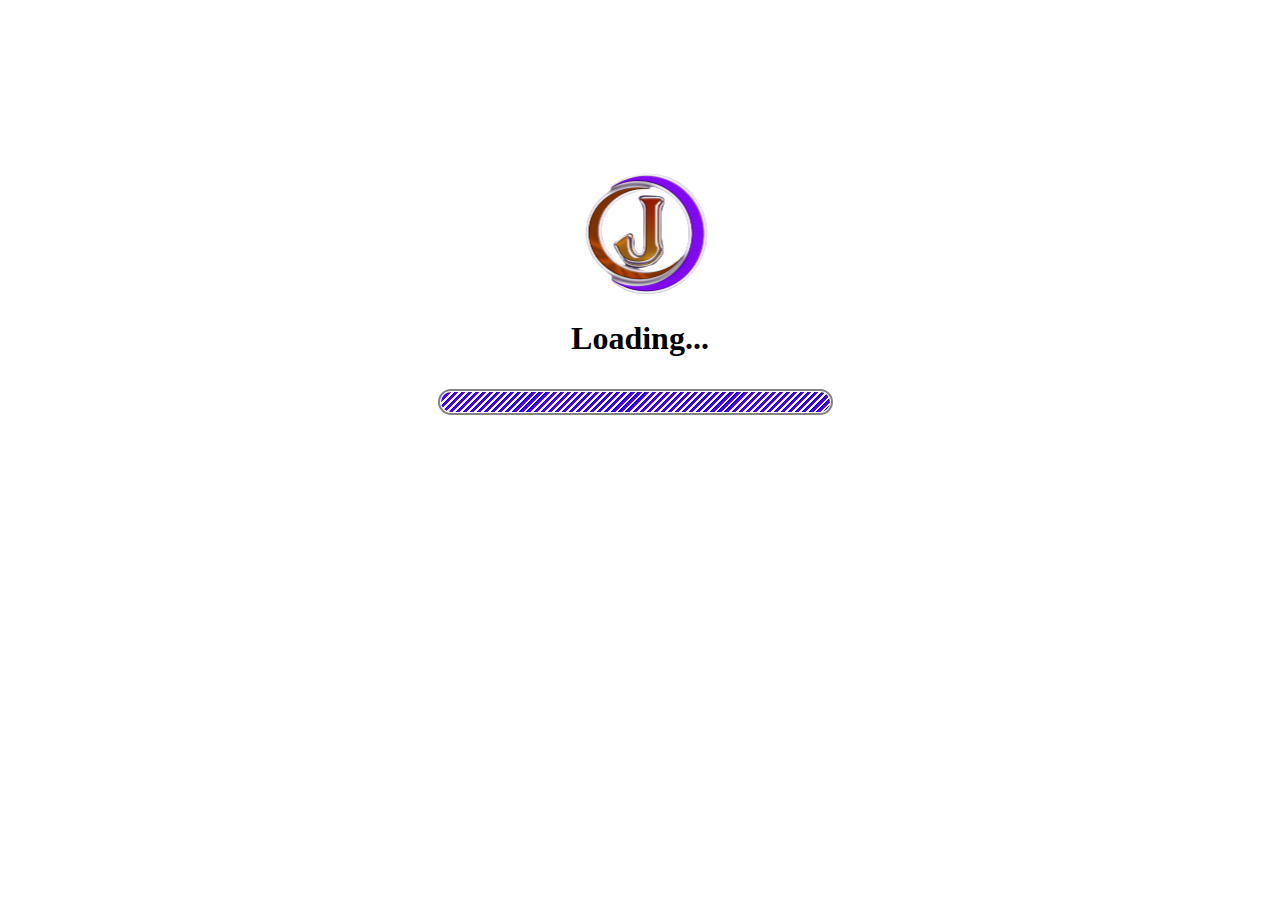
<file: index.html>
<!DOCTYPE html>
<html lang="en">
<head>
    <meta charset="UTF-8">
    <meta http-equiv="X-UA-Compatible" content="IE=edge">
    <meta name="viewport" content="width=device-width, initial-scale=1.0">
    <title>loading</title>
    <link rel="stylesheet" href="./load.css">
</head>
<body>
    <div class="center">
    <div class="age">
        <img src="josh-logo-removebg-preview.png" alt="">
    
    <div class="container">
        <div class="text">
            <h1>Loading...</h1>
        </div>
        <div class="loading">
            <div class="line-box">
                <div class="line"> </div>

            </div>

        </div>
    </div>
</div>
</div>
    
  <script>
  
    setTimeout(function() {
      window.location.href = "coin.html";
    }, 11000); 
  </script>   
</body>
</html>
</file>
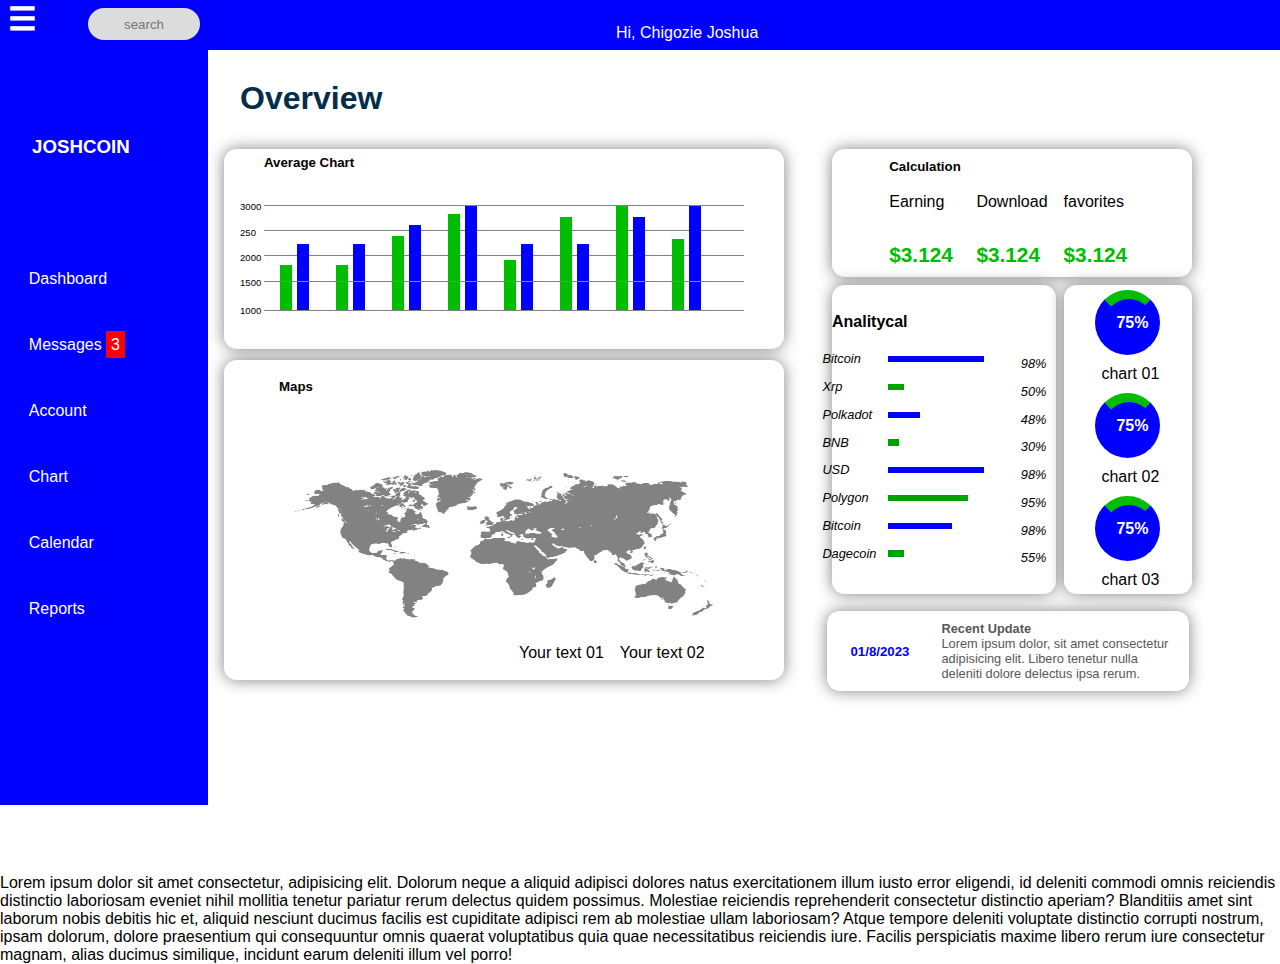
<file: dashborad.html>
<!DOCTYPE html>
<html lang="en">
<head>
    <meta charset="UTF-8">
    <meta name="viewport" content="width=device-width, initial-scale=1.0">
    <title>Dashboard</title>
    <link rel="stylesheet" href="dashboard.css">
    <link rel="stylesheet" href="https://cdnjs.cloudflare.com/ajax/libs/font-awesome/6.4.2/css/all.min.css" integrity="sha512-z3gLpd7yknf1YoNbCzqRKc4qyor8gaKU1qmn+CShxbuBusANI9QpRohGBreCFkKxLhei6S9CQXFEbbKuqLg0DA==" crossorigin="anonymous" referrerpolicy="no-referrer" />
</head>
<body>
    <div class="bar">
        <span class="btn-open-close" onclick="openNav()">&#9776</span>
        <input type="text" name="search" placeholder="search" >
        <i class="fa fa-search"></i>
         <p>Hi, Chigozie Joshua</p>
         <i class="fa fa-user-circle" ></i>
    </div>
    <div class="dash-header">
        <div class="dash">
         <h3> <i class="fa-solid fa-outdent "></i>  JOSHCOIN</h3>
        <p>  <i class="fa-solid fa-home "></i> Dashboard</p>
        <p> <i class="fa-solid fa-message "></i> Messages <span id="red">3</span></p>
        <p> <i class="fa fa-user"></i> Account</p>
        <p> <i class="fa fa-line-chart "></i>  Chart</p>
        <p> <i class="fa fa-calendar "></i> Calendar</p>
        <p> <i class="fa fa-exclamation-triangle"></i> Reports</p>
    </div>

         <div class="chart">
            <h1>Overview</h1>
            <div class="charting">
                <div class="grid-item-0">
                    <h5>Average Chart</h5>
                    <p>3000</p>
                    <span id="pan"></span>
                    <p>250</p>
                    <span id="pan"></span>
                    <p>2000</p>
                    <span id="pan"></span>
                    <p>1500</p>
                    <div class="up-to">
                        <span id="pats" style="padding-top: 1rem; margin-left: 1rem;"></span>
                        <span id="pat" style="padding-top: 2.3rem;"></span>
                        <span id="pats" style="padding-top: 1rem;"></span>
                        <span id="pat" style="padding-top: 2.3rem;"></span>
                        <span id="pats" style="padding-top: 2.8rem;"></span>
                        <span id="pat" style="padding-top: 3.5rem;"></span>
                        <span id="pats" style="padding-top: 4.2rem;"></span>
                        <span id="pat"></span>
                        <span id="pats" style="padding-top: 1.3rem;"></span>
                        <span id="pat" style="padding-top: 2.3rem;"></span>
                        <span id="pats" style="padding-top: 4rem;"></span>
                        <span id="pat" style="padding-top: 2.3rem;"></span>
                        <span id="pats" style="padding-top: 4.7rem;"></span>
                        <span id="pat" style="padding-top: 4rem;"></span>
                        <span id="pats"style="padding-top: 2.6rem;"></span>
                        <span id="pat"></span>

                    </div>
                    <span id="pan" style="margin-top:-4.5rem;"></span>
                    <p style="margin-top: -3.5rem;">1000</p>
                    <span id="pan" style="margin-top: -4rem;"></span>
                 
                </div>
           
               <div class="grid-item-1">
                <h5>Calculation</h5>
                <div class="earning">
                    <p>Earning</p>
                    <p>Download</p>
                    <p>favorites</p>
                    <i class="fa-solid fa-dollar"></i>
                    <i class="fa-solid fa-arrow-down"></i>
                    <i class="fa-solid fa-star"></i>
                    <h4>$3.124</h4>
                    <h4>$3.124</h4>
                    <h4>$3.124</h4>

                </div>
               </div>

               <div class="grid-item-2">
                <h5>Maps</h5>

                <img src="map.jpg" alt="" height="270" width="450">
                <span id="loc">
                <p> <i class="fa-solid fa-location" style="color: red;"></i> Your text 01</p>
                <p> <i class="fa-solid fa-location"></i> Your text 02</p>
                <em>
                    <i class="fa-solid fa-location" style="margin-left: -10rem; margin-top: -2rem; color: rgb(0, 255, 0);"></i>
                    <i class="fa-solid fa-location"></i>
                      <i class="fa-solid fa-location" style="margin:-3rem 0 0 -15rem; color: red;"></i>
                      <i class="fa-solid fa-location" style="margin-left: -8rem;"></i>

                    </em>
            </span>
               </div>

               <div class="flex">
               <div class="grid-item-3">
                <h4>Analitycal</h4>
                <div class="load">
                    <i>Bitcoin</i>
                    <p></p>
                    <em>98%</em>
                    <i>Xrp</i>
                    <p style="background-color: rgb(0, 160, 0); width: 1rem;"></p>
                    <em>50%</em>
                    <i>Polkadot</i>
                    <p  style="width: 2rem;"></p>
                    <em>48%</em>
                    <i>BNB</i>
                    <p style="background-color: rgb(0, 160, 0); width: 0.7rem;"></p>
                    <em>30%</em>
                    <i>USD</i>
                    <p></p>
                    <em>98%</em>
                    <i>Polygon</i>
                    <p style="background-color: rgb(0, 160, 0); width: 5rem;"></p>
                    <em>95%</em>
                    <i>Bitcoin</i>
                    <p  style=" width: 4rem;"> </p>
                    <em>98%</em>
                    <i>Dagecoin</i>
                    <p style="background-color: rgb(0, 160, 0); width: 1rem;"></p>
                    <em>55%</em>
                </div>
               </div>

               <div class="grid-item-4">

                <div class="pin">
                <div class="loader"></div>
                <h1>75%</h1>
                <p class="para">chart 01</p>
            </div>
                  
                <div class="win">
                <div class="loader"></div>
                <h1>75%</h1>
                <p class="para">chart 02</p>
            </div>

            <div class="loose">
                <div class="loader"></div>
                <h1>75%</h1>
                <p class="para">chart 03</p>
            </div>
        
              
               </div>

               
               </div>

               <div class="grid-item-5">
                <h5>01/8/2023</h5>
                <span class="date">
                    <h4>Recent Update</h4>
                    <p>Lorem ipsum dolor, sit amet consectetur adipisicing elit. Libero tenetur nulla deleniti dolore delectus ipsa rerum.</p>
                </span>
               </div>
            </div>

         </div>     

    </div>

    <!--******************************* MESSAGE*************************** -->

    <div class="message-all">
        <p>Lorem ipsum dolor sit amet consectetur, adipisicing elit. Dolorum neque a aliquid adipisci dolores natus exercitationem illum iusto error eligendi, id deleniti commodi omnis reiciendis distinctio laboriosam eveniet nihil mollitia tenetur pariatur rerum delectus quidem possimus. Molestiae reiciendis reprehenderit consectetur distinctio aperiam? Blanditiis amet sint laborum nobis debitis hic et, aliquid nesciunt ducimus facilis est cupiditate adipisci rem ab molestiae ullam laboriosam? Atque tempore deleniti voluptate distinctio corrupti nostrum, ipsam dolorum, dolore praesentium qui consequuntur omnis quaerat voluptatibus quia quae necessitatibus reiciendis iure. Facilis perspiciatis maxime libero rerum iure consectetur magnam, alias ducimus similique, incidunt earum deleniti illum vel porro!</p>
    </div>
    <script src="dash.js"></script>
</body>
</html>
</file>
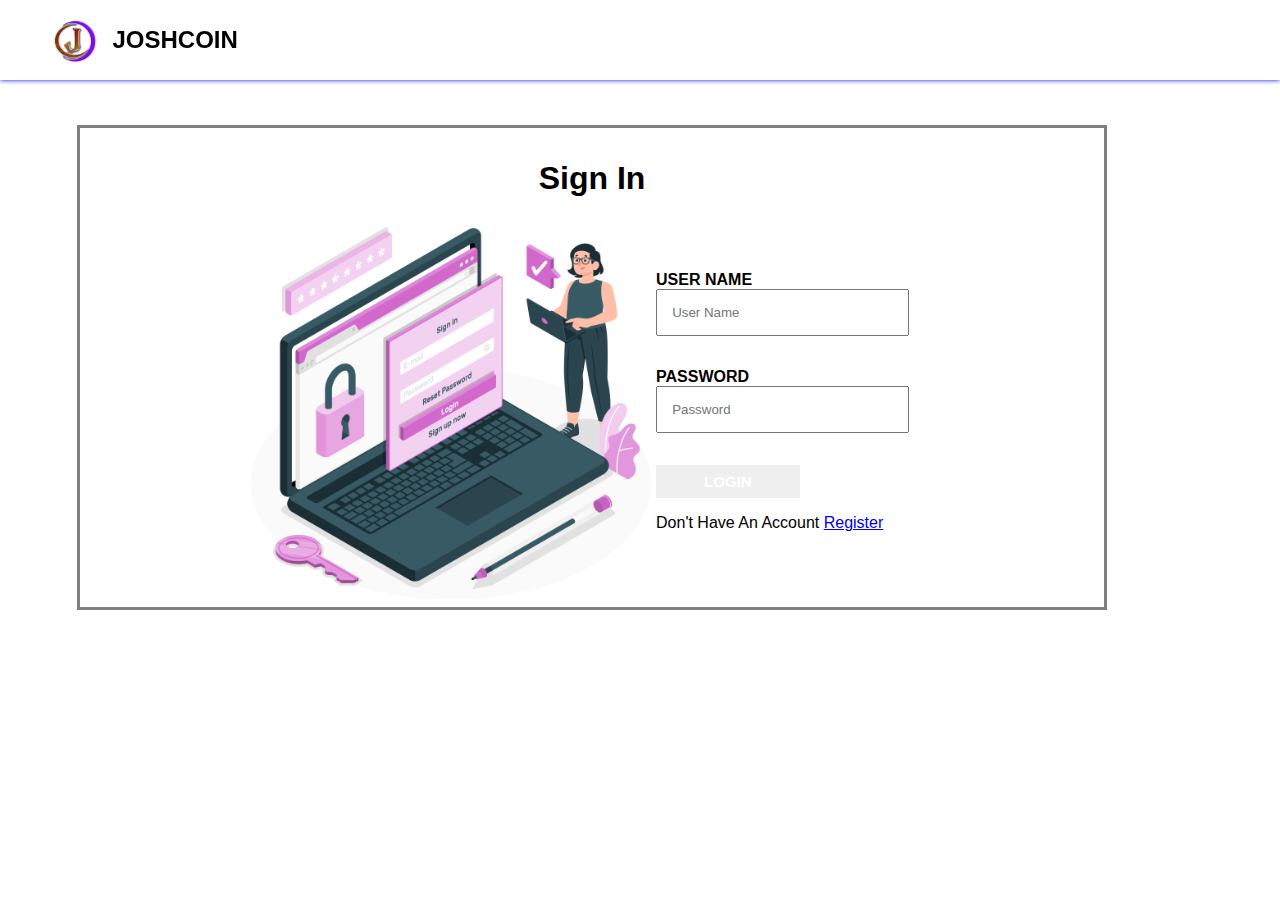
<file: login.html>
<!DOCTYPE html>
<html lang="en">
<head>
    <meta charset="UTF-8">
    <meta name="viewport" content="width=device-width, initial-scale=1.0">
    <title>Login</title>
    <link href="https://cdnjs.cloudflare.com/ajax/libs/font-awesome/5.10.0/css/all.min.css" rel="stylesheet">
    <link rel="stylesheet" href="./about.css">
</head>
<body>
         <!-- **************HEADER***************** -->
     <header>

     <a href="coin.html">  
         <div class="logo">
           <img src="josh-logo-removebg-preview.png" alt="">
           <h2>JOSHCOIN</h2>
        </div>
    </a>

 
    </header>
          <!-- **************END-HEADER***************** -->

            <!-- **************Login***************** -->
            <form method="post">
                <h1>Sign In</h1>
            <div class="get">
                <img src="login.jpg" alt=""  width="430px" height="400px">
                
                <div class="user">
                <label for="name">User Name</label>
                <input type="text" placeholder="User Name" name="name"><br>
                <label for="password">Password</label>
                <input type="password" placeholder="Password" name="Password" id="password"><br>
                <button>login</button><br>
                 <p> Don't Have An Account <a href="reg.html"> Register</a></p>
                </div>
        </form>
          
            
</body>
</html>
</file>
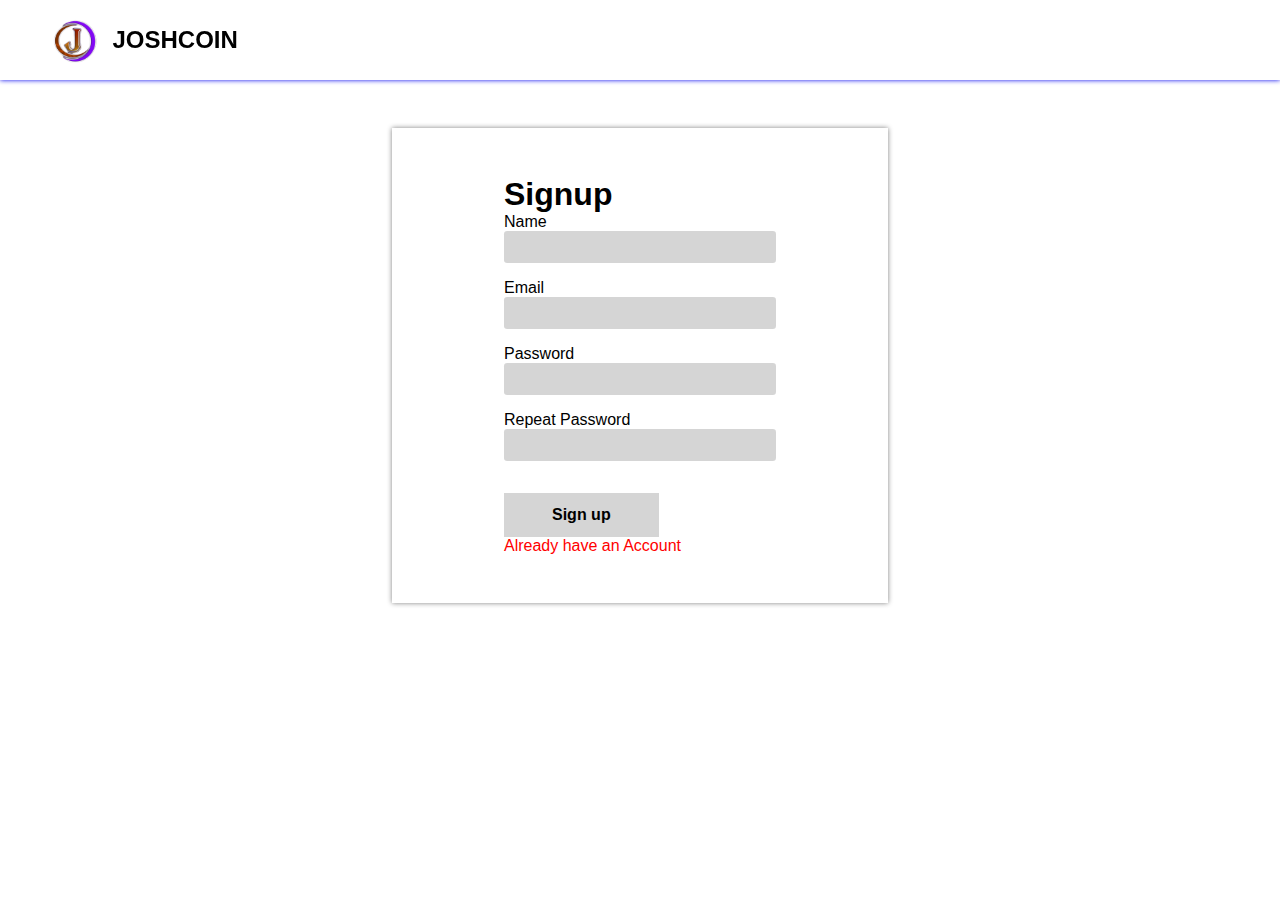
<file: reg.html>
<!DOCTYPE html>
<html lang="en">
<head>
    <meta charset="UTF-8">
    <meta name="viewport" content="width=device-width, initial-scale=1.0">
    <title>Register</title>
    <link rel="stylesheet" href="reg.css">
</head>
<body>

    <header>

        <a href="coin.html">  
            <div class="logo">
              <img src="josh-logo-removebg-preview.png" alt="">
              <h2>JOSHCOIN</h2>
           </div>
       </a>
   
    
       </header>
   

    <div class="reg">
    <form action="" method="post" novalidate>
        <h1>Signup</h1>
    <legend for="name" >Name</legend>
    <input type="text" id="name" name="name" required>
    <legend for="email">Email</legend>
    <input type="email" id="email" name="email">
    <legend for="password">Password</legend>
    <input type="password" id="password" name="password">
    <legend for="password">Repeat Password</legend>
    <input type="password" id="password_confirmation" name="password_confirmation"><br>
    <button>Sign up</button><br>
    <a href="login.html">Already have an Account</a>
</form>
</div>
</body>
</html>
</file>
<file: load.css>
*{
    margin: 0;
    padding: 0;
    box-sizing: border-box;
}
.center{
    display: flex;
    align-items: center;
    justify-content: center;
    text-align: center;
}

.center img{
    width: 50%;
    margin-top: 9rem;
}
.loading{
    margin-left: 10rem;
    margin-top: 2rem;
}

 .loading .line-box{
     padding: 1px;
     width: 70%;
     border: 2px solid #828282; 
     border-radius: 80px; 
 }
 .loading .line-box .line{
    height: 20px;
    border-radius: 20px;
    background:repeating-linear-gradient(-45deg, transparent, transparent 2px, rgb(115, 0, 255) 2px, blue 5px);  
    animation: loading 7s forwards cubic-bezier(0,0,0,0)  infinite;
 }
 @keyframes loading{
     0%{
         width:10%;
     }
     100%{
         width: 100%;
     }
 }
</file>
<file: dashboard.css>
*{
    box-sizing: border-box;
    font-family: sans-serif;
    margin: 0;
    padding: 0;
    /* background: rgb(237, 237, 237); */
}

.bar{
    display: flex;
    background: blue;
    padding: 0.5rem;
    position: fixed;
    transition: 0.6s;
    z-index: 10;
    width: 100%;
    position: fixed;
    font-size: 1rem;
    font-weight: lighter;
    top: 0;
    color: white;
}
.btn-open-close{
    font-weight: 600;
    font-size: 2rem;
    position: absolute;
    cursor: pointer;
    top: 0;
}
.bar p{
    margin-left: 28rem;
    margin-top: 1rem;
}
.bar input[type=text] {
    width: 7rem;
    text-align: center;
    -webkit-transition: width 0.4s ease-in-out;
    transition: width 0.4s ease-in-out;
  }
  .fa-search{
    margin-left: -2rem;
    margin-top: 0.7rem;
    color: gray;
    font-size: 0.8rem;
  }

.bar input, .bar input:focus{
    padding: -1rem;
    border-radius: 1rem;
    border: none;
    outline: none;
    width: 17rem;
    height: 2rem;
    margin-left: 5rem;
    background-color: gainsboro;
}
.fa-user-circle{
    margin-left: 3rem;
    color: rgb(255, 255, 255);
    font-size: 2.2rem;
    padding: 1rem;
    margin-top: -0.5rem;
    border-radius: 1.5rem;
}
#red{
    background: red;
    padding: 0.3rem;
}
.dash{
    position: fixed;
    background:blue;
    margin-top: -2rem;
    width: 13rem;
    margin-bottom: -5rem;
    color: white;
    height: auto;
    padding-top: 11rem;
    padding-bottom: 11.7rem;
    transition: 0.6s;
}
.fa-bars-staggered {
    font-size: 1.5rem;
}
.dash h3{
    margin-top: -3.5rem;
    margin-left: 2rem;
    margin-bottom: 7rem;
}
.dash p{
    margin-top: 3rem;
    margin-left: 1.8rem;
    cursor: pointer;
}
.dash-header{
    display: flex;
    margin-top: 2rem;
    background:white;
    width: 100%;
    padding-top: 1rem;
    padding-bottom: 8%;
    height: auto;
}
.chart{
    margin-left: 10rem;
}
.chart h1{
    margin-left: 5rem;
    margin-top: 2rem;
    margin-bottom: 2rem;
    color: rgb(1, 46, 74);
}
.grid-item-0{
   width: 35rem;
}
.grid-item-0 h5{
    margin-bottom: 1rem;
    
}
.grid-item-0 p{
    margin-top:0.rem; 
    margin-bottom: -1rem; 
    font-size: 0.6rem;
     margin-left: -1.5rem;
}
#pan {
     border-top: 1px solid gray;
     padding-right:30rem;
     margin-left: rem;
     margin-top: -0.8rem;
}

#pat{
    border: 0.4rem solid blue;
    padding-top: 4.7rem;
    margin:-10rem 0 0 0.3rem ;
    animation: loading 7s forwards cubic-bezier(0,0,0,0) ;
   
}
@keyframes loading{
    0%{
        width:10%;
    }
    100%{
        width: 100%;
    }
}
#pats{
    border: 0.4rem solid rgb(0, 189, 0);
    padding-top: 2rem;
    background:  rgb(0, 189, 0);
    margin-left:  1.7rem;
  
}
.charting{
    display: grid;
    grid-template-columns: repeat(2, 1fr);
    grid-auto-rows: 200px;
    gap: 0.7rem;
    margin-left: 2rem;
    grid-auto-flow: dense;
    grid-auto-columns: auto;
}
.flex{
    display: flex;
    margin-top: -4.7rem;
    margin-left: -27rem;
    height: 19.3rem;
}

[class^='grid-item']{
    background-color: rgb(255, 255, 255);
    box-shadow: 0 0 1rem gray;
    display: grid;
    align-items: center;
    justify-content: center;
    border-radius: 0.8rem;
    margin-right: 2rem;
    margin-left: 2rem;
    
}
.grid-item-1{
    /* grid-row: 2 / 2;
      margin-left:5.5rem ;
      grid-column: 2 / 1;
      height: 15rem*/
      width: 22.5rem;
      height: 8rem;
      margin-left: -25rem;  
}
.grid-item-1 h4{
    color: rgb(0, 189, 0);
    font-size: 1.3em;
}
.grid-item-2{
    /* grid-column:2 / span 1 ;
    grid-column: 2 / -1; */
    height: 20rem;
    width: 35rem;
    
}
.grid-item-3{
  width: 14rem;
}
.load{
    display: grid;
    grid-template-columns: repeat(3, 1fr);
    gap: 0.8rem;
    margin-top: -2rem;
    font-size: 0.8rem;
}
.load em{
    margin-left: 1.5rem;
}
.load p{
      height: 0.4rem; 
      width: 6rem; 
    background: blue;
   margin-left: -1rem;
   margin-bottom: -1rem;
   animation: loading 2s both cubic-bezier(1,2,0,0) infinite;
}
 @keyframes loading{
    200%{
        width:100%;
    }
    100%{
        width: 100%;
    }
}
.load i{
   margin-left: -0.6rem;
   margin-top: -0.3rem;
}
.grid-item-4{
    width:8rem;
    margin-left: -1.5rem;
    position: relative;
}

.earning{
    display: grid;
    grid-template-columns: repeat(3, 1fr);
    gap: 1rem;
}
.grid-item-2 h5{
    margin-top: 1rem;
}
.fa-arrow-down,  .fa-star, .fa-dollar{
    color: blue;
    font-size: 1.5rem;
}
#loc{
    display: flex;
    gap: 1rem;
    margin-top: -3rem;
    margin-left: 15rem;
}
.fa-location{
    color: blue;
}
.grid-item-2 em {
    display:grid;
    grid-template-columns: repeat(2,2fr);
   margin-top: -8rem;
   margin-left: -9rem;
}
.date{
    margin-left: 2rem;
    color: rgb(87, 87, 87);
}
.grid-item-5 h5{
    color: blue;
    margin-left: 1rem;
}

.grid-item-5 p{
    width: 15rem;
    font-size: 0.8rem;
}
.grid-item-5 h4{
    font-size: 0.8rem;
}
.grid-item-5{
    display:flex ;
    width:22.6rem;
    margin-top: 2.5rem;
    margin-left: 39.7rem;
    height:5rem;
}
.loader {
  border: 10px solid blue;
  border-radius: 50%;
  border-top: 10px solid  rgb(0, 189, 0);
  width: 65px;
  height: 65px;
  -webkit-animation: spin 2s linear infinite;
  animation: spin 2s linear infinite ;
  position:relative;
}


@-webkit-keyframes spin {
  0% { -webkit-transform: rotate(0deg); }
  100% { -webkit-transform: rotate(60deg); }
}

@keyframes spin {
  0% { transform: rotate(0deg); }
  100% { transform: rotate(360deg); }
}
.grid-item-4 h1{
  width:50px;
  height:50px;
  padding:15px 12px 15px 12px;
  background-color:blue;
  color:white;
   border-radius: 50%;
   font-size:16px;
   position:relative;
   left:14px;
   text-align: center;
   margin-left: -5px;
   bottom:5.5rem;
}
.para{
    margin-left:6px;
      margin-top:  -6.5rem;
}


@media (max-width:500px){
    .charting, .flex{
      display: flex;
     flex-wrap: wrap;
    }
}
</file>
<file: about.css>
*{
    box-sizing: border-box;
    font-family: sans-serif;
    margin: 0;
    padding: 0;
}

.logo{
    display: flex;
    padding: 10px;
    position: fixed;
    transition: 0.6s;
    z-index: 1000;
    height: 80px;
    width: 100%;
    top: 0;
    box-shadow: 0 0 0.3rem;
   
}
form img{
    width: 40%;
    height: 70%;
    border-radius: 50px;
}
@media(max-width:850px){
    form img{
        width: 70%;
    }
}
.logo h2{
    margin-left: -1.5rem;
    margin-top: 1rem;
    color: black;
}
form{
    margin-top: 8rem;
    box-shadow: 0 0 0 3px grey;
    width: 80%;
    margin-left: 5rem;
    margin-right: 5rem;
    padding-top: 2rem;
    animation: 5s turn infinite;
    z-index: -99px;
}
@keyframes turn{

    to{ box-shadow:0 0 3px blue; }
    50%{
        border-radius: 100px;
    }
}
.get{
    display: flex;
   flex-wrap: wrap-reverse;
    align-items: center;
    justify-content: center;
}
label{
    font-size: 1rem;
    font-weight: bold;
    text-transform: uppercase;
    font-family: Verdana, Geneva, Tahoma, sans-serif;
}
.user input{
    width: 90%;
    padding:5%;
    margin-bottom: 2rem;
}
form h1{
    text-align: center;
}
form button{
    margin: 0 0 1rem 0;
    padding: 0.5rem 3rem;
    border: none ;
    text-transform: uppercase;
    font: 15px uppercase Verdana, Geneva, Tahoma, sans-serif;
    font-weight: bold;
    color: white;
    animation: change 10s infinite;
}
@keyframes change{
    from{background-color: blue;}
    to{ background-color: red; }
}
</file>
<file: reg.css>
*{
    margin: 0;
    padding: 0;
    box-sizing: border-box;
    font-family: sans-serif;
}
form{
    box-shadow: 0 0 5px gray;
    padding: 3rem 7rem;
    animation:box 2s linear infinite  ;
}

@keyframes box{
    50%{
        box-shadow: 0 0 5px blue;
    }
}
@media(max-width:600px){
    form {
       padding: 15%;
    }
}

.logo{
    display: flex;
    padding: 10px;
    position: fixed;
    transition: 0.6s;
    z-index: 1000;
    height: 80px;
    width: 100%;
    top: 0;
    box-shadow: 0 0 0.3rem;
   
}
.reg{
    display: flex;
    align-items: center;
    justify-content: center;
    margin-top: 8rem;
}


.logo h2{
    margin-left: -1.5rem;
    margin-top: 1rem;
    color: black;
}

input{
    height: 2rem;
    width: 17rem;
    border: none;
    outline: none;
    border-radius: 0.2rem;
    margin-bottom: 1rem;
    background-color:rgb(213, 213, 213) ;
}

input:focus{
    width: 19rem;
    background: skyblue;
    transition: all 0.5s ease-in-out;
}

form button{
    padding: 0.8rem 3rem 0.8rem 3rem;
    background: rgb(213, 213, 213);
    margin-top: 1rem;
    font-size: 1rem;
    font-weight: bold;
    border: none;
}
form a{
    color: red;
    text-decoration: none;
}
</file>
